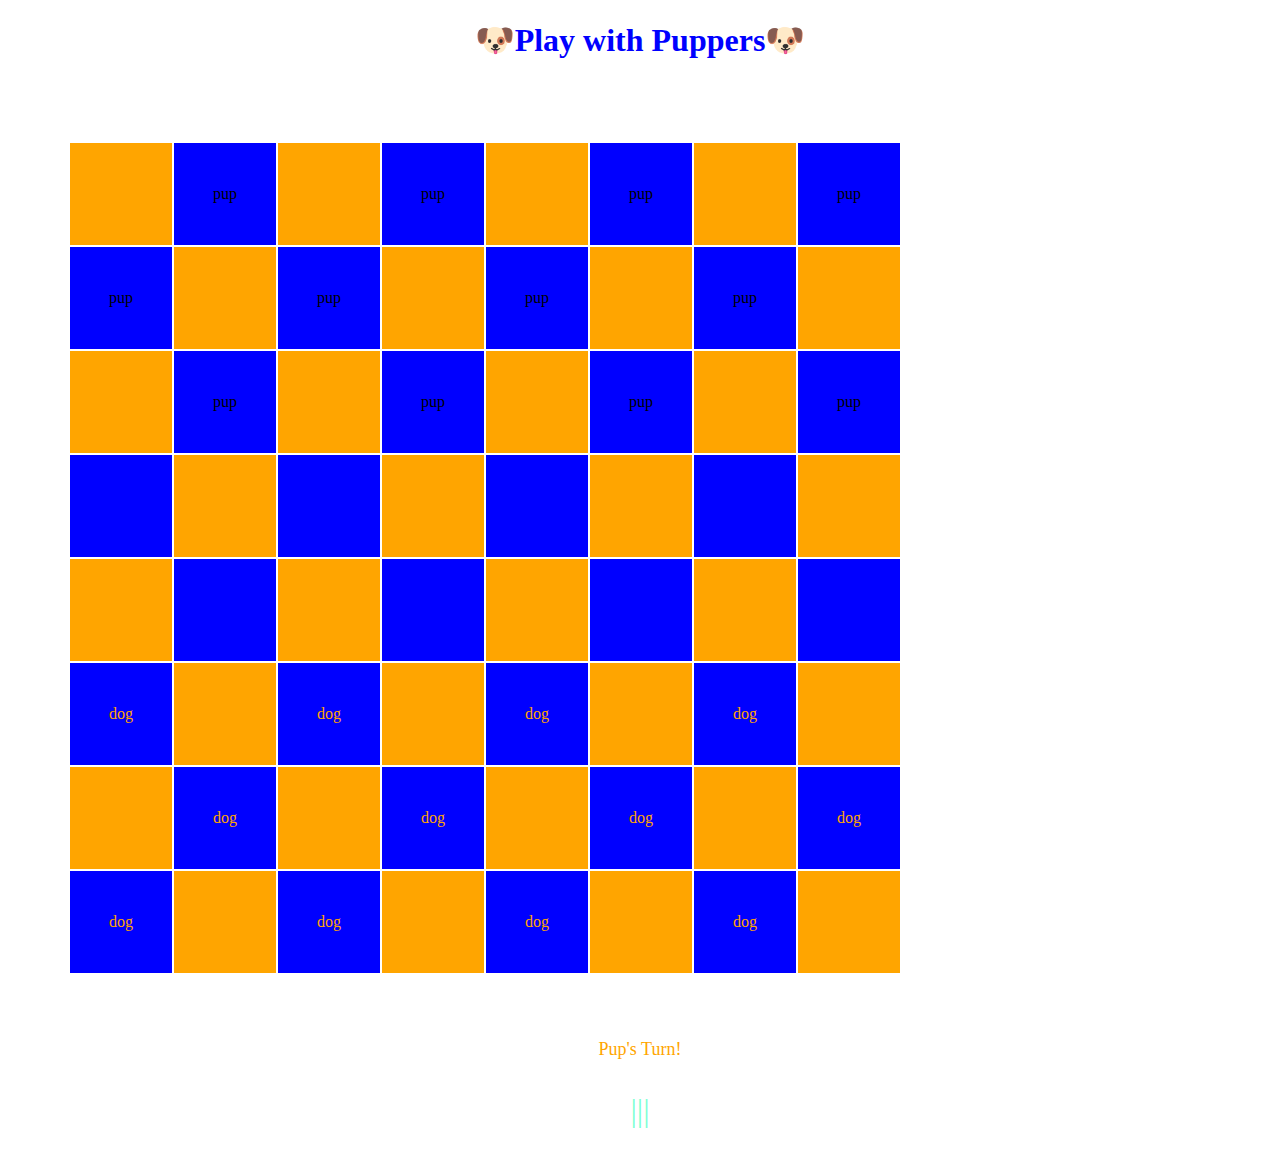
<file: index.html>
<!DOCTYPE html>
<html lang="en">
<head>
    <meta charset="UTF-8">
    <meta name="viewport" content="width=device-width, initial-scale=1.0">
    <link rel="stylesheet" href="css/style.css">
    <title>Puppers</title>
</head>

<body>
    <h1>🐶Play with Puppers🐶</h1>
    <div class="container">
        <table id = "table">
            <tr>
                <td id = "void"></td><td><span class = "pupPiece" id= "1">pup</span></td><td id = "void"></td><td><span class = "pupPiece" id= "2">pup</span></td><td id = "void"></td><td><span class = "pupPiece" id= "3">pup</span></td><td id = "void"></td><td><span class = "pupPiece" id= "4">pup</span></td>
            </tr>
            <tr>
                <td><span class = "pupPiece" id= "5">pup</span></td><td id = "void"></td><td><span class = "pupPiece" id= "6">pup</span></td><td id = "void"></td><td><span class = "pupPiece" id= "7">pup</span></td><td id = "void"></td><td><span class = "pupPiece" id= "8">pup</span></td><td id = "void"></td>
            </tr>
            <td id = "void"></td><td><span class = "pupPiece" id= "9">pup</span></td><td id = "void"></td><td><span class = "pupPiece" id= "10">pup</span></td><td id = "void"></td><td><span class = "pupPiece" id= "11">pup</span></td><td id = "void"></td><td><span class = "pupPiece" id= "12">pup</span></td>
            </tr>
           <td class = "moveable" id = "13"></td><td id = "void"></td><td class = "moveable" id = "14"></td><td id = "void"></td><td class = "moveable" id = "15"></td><td id = "void"></td><td class = "moveable" id = "16"></td><td id = "void"></td>
            </tr>
            <td id = "void"></td><td class = "moveable" id = "17"></td><td id = "void"></td><td class = "moveable" id = "18"></td><td id = "void"></td><td class = "moveable" id = "19"></td><td id = "void"></td><td class = "moveable" id = "20"></td>
            </tr>
           <td><span class = "dogPiece" id = "21">dog</span></td><td id = "void"></td><td><span class = "dogPiece" id = "22">dog</span></td><td id = "void"></td><td><span class = "dogPiece" id = "23">dog</span></td><td id = "void"></td><td><span class = "dogPiece" id = "24">dog</span></td><td id = "void"></td>
            </tr>
            <td id = "void"></td><td><span class = "dogPiece" id = "25">dog</span></td><td id = "void"></td><td><span class = "dogPiece" id = "26">dog</span></td><td id = "void"></td><td><span class = "dogPiece" id = "27">dog</span></td><td id = "void"></td><td><span class = "dogPiece" id = "28">dog</span></td>
            </tr>
           <td><span class = "dogPiece" id = "29">dog</span></td><td id = "void"></td><td><span class = "dogPiece" id = "30">dog</span></td><td id = "void"></td><td><span class = "dogPiece" id = "31">dog</span></td><td id = "void"></td><td><span class = "dogPiece" id = "32">dog</span></td><td id = "void"></td>
            </tr>

        </table>
        <div class = "pupsTurn"> Pup's Turn!</div>
        <p id= separate>|||</p>
        <div class = "dogsTurn"></div>
    </div>
    
    <script src="js/app.js"></script>
</body>
</html>
</file>
<file: css/style.css>
h1{
    color:blue;
    text-align: center;
}
.container{
    justify-content: center;
    margin: 0 auto;
}
table{
    display: inline-block;
    padding: 60px;
    margin: 40vw, 40vh;
}
td{
    background: blue;
    width: 100px;
    height: 100px;
    text-align: center;
    justify-content: center;
    margin: 0 auto;
}
#void{
    background: orange;
}

.dogPiece{
    color: orange;
    height: 60px;
    width: 60px;

}
.pupsTurn{
    color: orange;
    text-align: center;
    font-size: large;
}
.dogsTurn{
    color: blue;
    text-align: center;
    font-size: larger;
}
#separate{
    color: aquamarine;
    font-size: xx-large;
    text-align: center;
}
</file>
